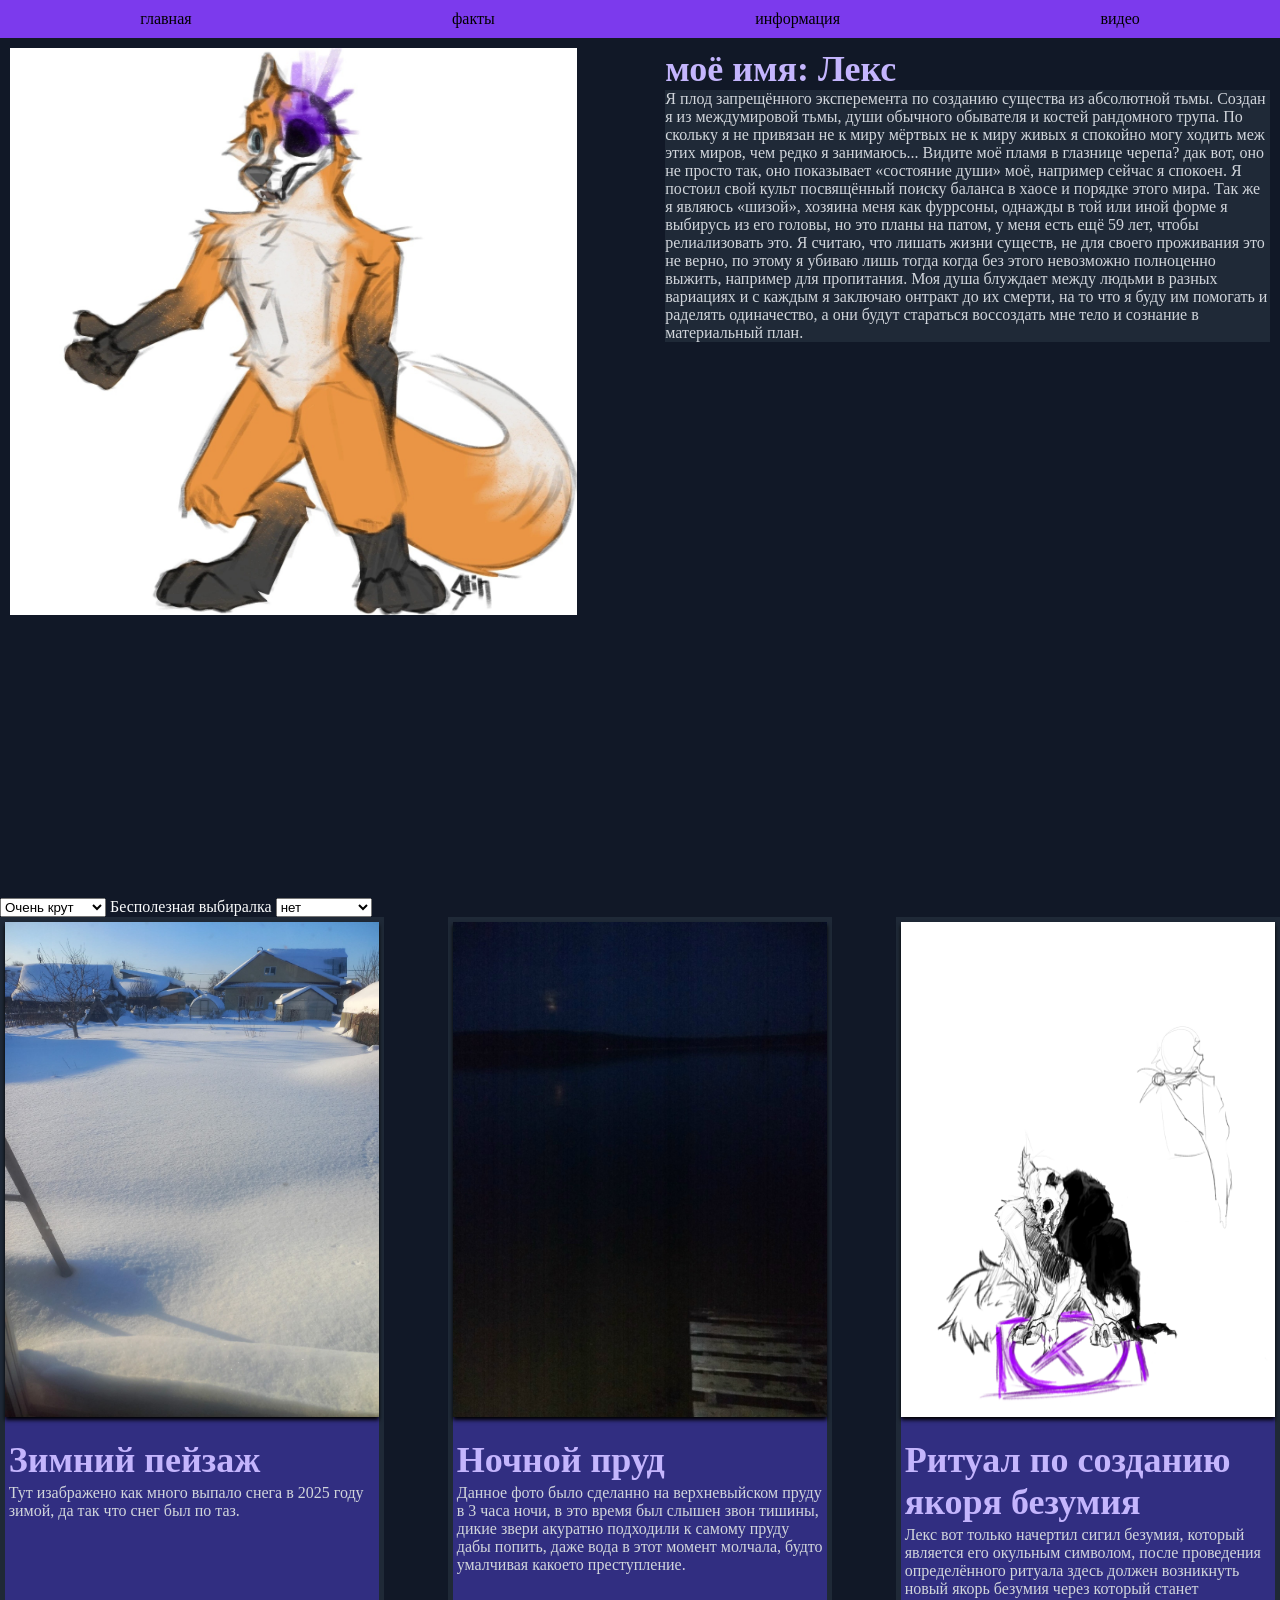
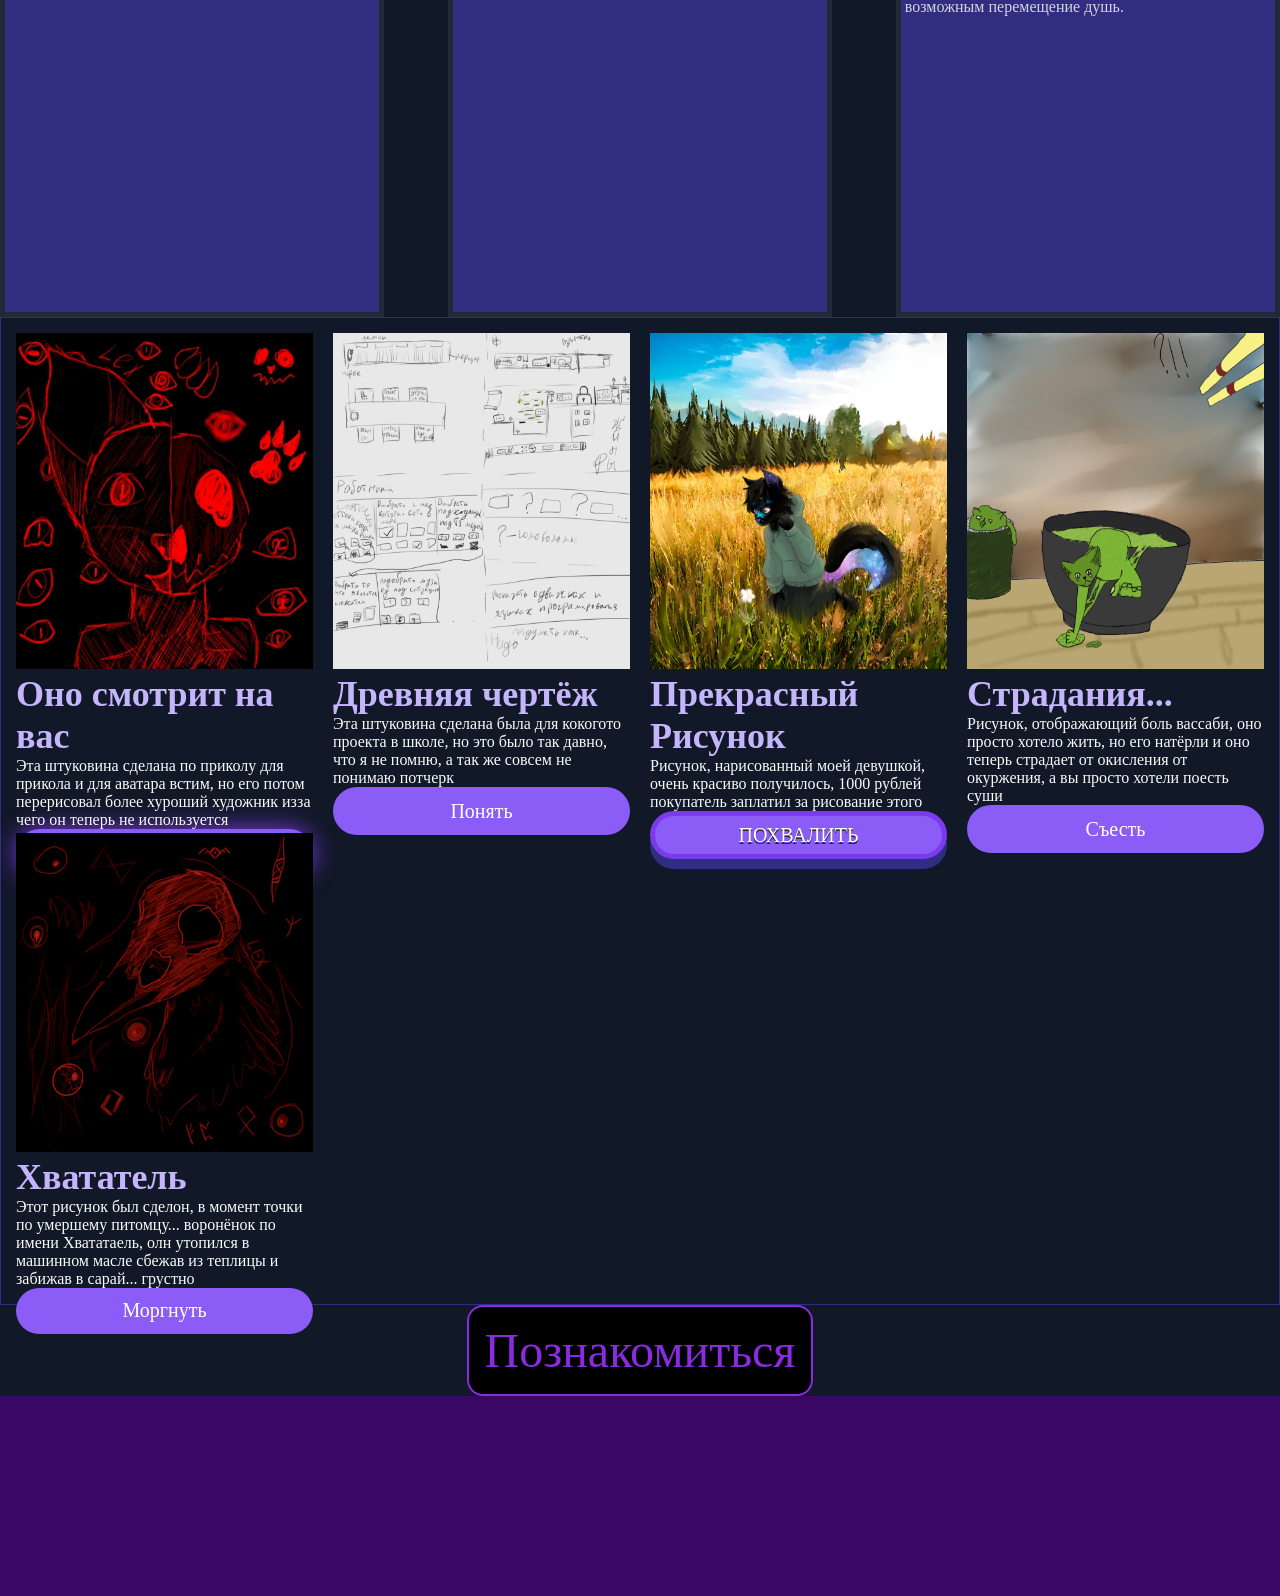
<file: index.html>
<!DOCTYPE html>
<html lang="ru">
<head>
    <meta charset="UTF-8">
    <meta name="viewport" content="width=device-width, initial-scale=1.0">
    <title>Обо мне?</title>
    <link rel="stylesheet" href="./css/style.css">
    <script src="./js/app.js" defer></script>
</head>
<body>
    

<header>
    <nav><a href="#">главная</a></nav>
    <nav><a href="#">факты</a></nav>
    <nav><a href="#">информация</a></nav>
    <nav><a href="#">видео</a></nav>
</header>
<main>
    <section class="welcome">
        
        <div class="foto" ><img id="photo_profile" src="./img/LexPhoto.jpg" alt="Фурри лис, скалдог"></div>
        <div class="flex">
            <h1 class="title">моё имя: Лекс</h1>
            <p class="discription">Я плод запрещённого эксперемента по созданию существа из абсолютной тьмы. Создан я из междумировой тьмы, души обычного обывателя и костей рандомного трупа. По скольку я не привязан не к миру мёртвых не к миру живых я спокойно могу ходить меж этих миров, чем редко я занимаюсь... Видите моё пламя в глазнице черепа? дак вот, оно не просто так, оно показывает <q>состояние души</q> моё, например сейчас я спокоен. Я постоил свой культ посвящённый поиску баланса в хаосе и порядке этого мира. Так же я являюсь <q>шизой</q>, хозяина меня как фуррсоны, однажды в той или иной форме я выбирусь из его головы, но это планы на патом, у меня есть ещё 59 лет, чтобы релиализовать это. Я считаю, что лишать жизни существ, не для своего проживания это не верно, по этому я убиваю лишь тогда когда без этого невозможно полноценно выжить, например для пропитания. Моя душа блуждает между людьми в разных вариациях и с каждым я заключаю онтракт до их смерти, на то что я буду им помогать и раделять одиначество, а они будут стараться воссоздать мне тело и сознание в материальный план. </p>
        
        </div>
        
    </section>

    <select
     name="" id="changer_profile">
        <option value="LexPhoto.jpg">Крут</option>
        <option value="LexGlamur.jpg" selected>Очень крут</option>
        <option value="myLexBadArt.jpg"> не очень крут</option>
    </select>
    <label for="">Бесполезная выбиралка
    <select name="" id="audioSelector">
        <option value="">нет</option>
        <option value="grobovaja-doska-vedma-sivukha.mp3">канибализм</option>
        <option value="Просроченная_гниль.mp3">гниль</option>
    </select>
    </label>
    <audio id="audio" src="./musick/"></audio>
    <section class="section-card">
        <div class="card">
            <div class="card-img"><img src="./img/Winter.jpg" alt="Зимний пейзаж из окна"> </div>

            <div class="card-text">
            <h1 class="card-title"> Зимний пейзаж</h1>
            <p class="card-discription">Тут изабражено как много выпало снега в 2025 году зимой, да так что снег был по таз.</p>
            </div>
        </div>
        <div class="card">
            <div class="card-img"><img src="./img/Lake.jpg" alt="Ночной верхневыйский пруд"> </div>

            <div class="card-text">
            <h1 class="card-title"> Ночной пруд</h1>
            <p class="card-discription">Данное фото было сделанно на верхневыйском пруду в 3 часа ночи, в это время был слышен звон тишины, дикие звери акуратно подходили к самому пруду дабы попить, даже вода в этот момент молчала, будто умалчивая какоето преступление. </p>
            </div>
        </div>
        <div class="card">
            <div class="card-img"><img src="./img/Ocultick.jpg" alt="Окультный ритуал"> </div>

            <div class="card-text">
            <h1 class="card-title">Ритуал по созданию якоря безумия</h1>
            <p class="card-discription">Лекс вот только начертил сигил безумия, который является его окульным символом, после проведения определённого ритуала здесь должен возникнуть новый якорь безумия через который станет возможным перемещение душь.</p>
            </div>
        </div>
    </section>

    <section class="cards-grid">

        <div class="card-grid">
            <img src="./img/LexProfileRed.jpg" alt="Профиль для стима нарисованный в стиле грязного оутлайна и безумия">
            <h3 class="title-cards LexProfileRed_title">Оно смотрит на вас</h3>
            <div class="description-cards LexProfileRed_description">Эта штуковина сделана по приколу для прикола и для аватара  встим, но его потом перерисовал более хуроший художник изза чего он теперь не используется</div>
            <div  class="button-cards LexProfileRed_button"> <a href="#Вы смутили безумие">ЛИЗНУТЬ</a></div>
        </div>

        <div class="card-grid">
            <img src="./img/чертёжь-зарисовка.png" alt="Чертёж, какойто х***ы">
            <h3 class="title-cards">Древняя чертёж</h3>
            <div class="description-cards">Эта штуковина сделана была для кокогото проекта в школе, но это было так давно, что я не помню, а так же совсем не понимаю потчерк</div>
            <div  class="button-cards"> <a href="#Теперь у вас боят мозги">Понять</a></div>
        </div>

        <div class="card-grid">
            <img src="./img/заказ2ФИН НЕОФ.png" alt="Фурри арт заказной 1000Руб">
            <h3 class="title-cards">Прекрасный Рисунок</h3>
            <div class="description-cards">Рисунок, нарисованный моей девушкой, очень красиво получилось, 1000 рублей покупатель заплатил за рисование этого</div>
            <div  class="button-cards margo_art_button"> <a href="#Марго благодарна">ПОХВАЛИТЬ</a></div>
        </div>

        <div class="card-grid">
            <img src="./img/васаби кот.png" alt="Вечно страдающий кот из вассаби">
            <h3 class="title-cards">Страдания...</h3>
            <div class="description-cards">Рисунок, отображающий боль вассаби, оно просто хотело жить, но его натёрли и оно теперь страдает от окисления от окуржения, а вы просто хотели поесть суши</div>
            <div  class="button-cards eat_vassabi_art"> <a href="#Вы милосердны, но теперь у вас горит рот">Съесть</a></div>
        </div>

        <div class="card-grid">
            <img src="./img/Ворон.png" alt="Ворон нарисованный в стиле грязного оутлайна и безумия">
            <h3 class="title-cards">Хвататель</h3>
            <div class="description-cards">Этот рисунок был сделон, в момент точки по умершему питомцу... воронёнок по имени Хвататаель, олн утопился в машинном масле сбежав из теплицы и забижав в сарай... грустно</div>
            <div  class="button-cards"> <a href="#Вы чуствуете боль в глазу, как будто его выклевали... ай">Моргнуть</a></div>
        </div>

    </section>

    <section>
        <article class="write">
            <a href="./html/ancet.html">
                Познакомиться
            </a>
        </article>
    </section>
</main>
<footer> 
</footer>
</body>
</html>
</file>
<file: css/style.css>
/* #region Служебные данные*/

*{
    margin: 0;
    padding: 0;
    text-decoration: none;
    box-sizing: border-box;
}
:root{
    --header-bc: #7C3AED;
    --footer-bc: #3B0764;
    --main-bc: #111827;
    --block1-bc: #1F2937;
    --block2-bc: #312E81;
    
    --collor-text-main: #F9FAFB;
    --collor-title:#C4B5FD;
    --collor-title-url:#FFFFFF;
    --collor-url-onStay:#DDD6FE ;
    --collor-description-text: #D1D5DB;
    --collor-button: #8B5CF6;
    --collor-button-text:#FFFFFF;
    
    --text-size-title:36px;
    --txt-size-sextion-title:28px;
    --text-size-info:20px;
    --text-size-main:18px;
    --text-size-description:16px;
    --text-size-header:16px;
    --text-size-bth:16px;
    --text-size-button:16px;
    
}
a{
    text-decoration: none;
    color: inherit;
}
@media (max-widht:900) {
    .card-grid{
        grid-template-columns: repeat(2, 1fr);
    }    
}

@media (max-widht:600) {
    .card-grid{
        grid-template-columns: repeat(1, 1fr);
    }    
}
/* #endregion */

/* #region Main */
main{
    background-color: var(--main-bc);
    color: var(--collor-text-main);
}
/* #region  Титульный лист*/


.welcome{
    display: flex;
    justify-content: space-between;
    padding: 10px;
    height: 860px;
}

.foto{
    width: 45%;
    max-height: 840px;
}
.foto img{
    width: 100%;
    display: block;
    max-height: 840px;
}
.flex{
    width: 48%;
}
.flex.a{
    color: var(--collor-text-main);
}

.title{
    color: var(--collor-title);
    font-size: var(--text-size-title);
}

.discription{
    color: var(--collor-description-text);
    font-size: var(--text-size-description);
    background-color: var(--block1-bc);
}
/* #endregion */
/* #region Карточки */
    /* #region Карточки Ур2*/

        /* #region Стандартные настройки карточек */
            .cards-grid{
                width: 100%;
                padding: 15px;
                display: grid;
                grid-template-columns: repeat(4, 1fr);
                gap: 20px;
                border: 1px solid var(--block2-bc);
            }
            .card-grid img{
                height: 70%;
                width: 100%;
            }
            .card-title{
                margin-top: 5%;
                color: var(--collor-title);
                font-size: var(--text-size-title);
            }
            .card-discription{
                margin-top: 3px;
                color: var(--collor-description-text);
                font-size: var(--text-size-description);
            }
            .button-cards{
                width: 100%;
                height: 10%;
                background-color: var(--collor-button);
                border-radius: 50px;
                display: flex;
                align-items: center;
                
                transition: 1s ease;
            }
            .button-cards a{
                color: var(--collor-button-text);
                text-decoration: none;
                width: 100%;
                height: 100%;
                display: flex;
                justify-content: center;
                align-items: center;
                font-size: 20px;

                margin-top: auto;

            }
            /* #endregion */
    
        /* #region Кастомная карточка Красного лекса */
            .LexProfileRed_button{
            text-shadow: 0 0 10px #FFFFFF;
            transition: 1s ease;
            box-shadow: 0px 0px 25px var(--header-bc);
        }
        .LexProfileRed_button:hover{
        background-color: #000000;
            box-shadow: 0 0 25px #000000;
        }
        .LexProfileRed_button a:hover{
            color: #FF0000;
            text-shadow: 0 0 10px #FF0000;
        }
        .LexProfileRed_button:active{
            box-shadow: 100px 25px 0 inset #ff00ff;
        }
        /* #endregion */
        
        /* #region карточка с артом марго */
        .margo_art_button{
        box-shadow: 0 10px 0 var(--block2-bc);
        border: 5px solid var(--header-bc);
        text-shadow: 0 2px var(--block1-bc);
        transition: 1s ease;
        }
        .margo_art_button:hover{
            transform: translateY(-6px);
            box-shadow: 0 16px 0 var(--block2-bc);
        }
        .margo_art_button:active{
            transition: 0.1s ease;
            transform: translateY(16px);
            box-shadow: 0 0 3px var(--block2-bc);
        }
        /* #endregion */

        /* #region Вассаби кот */
        .eat_vassabi_art{
            transition: 1s ease;
        }
        .eat_vassabi_art:hover{
            border: 10px inset #da4531;
        }
        .eat_vassabi_art:active{
            border: 30px inset #da4531;
            background-color: var(--collor-button-text);
        }
        .eat_vassabi_art a:active{
            color: #00000000;
        }
        /* #endregion */

        
    /* #endregion */
    /* #region LvL1 */
.section-card{
    display: flex;
    justify-content: space-between;
    height: 1000px;
    width: 100%;
}
.card{
    height: 80%e;
    width: 30%;
    background-color: var(--block2-bc);
    border: 5px solid var(--block1-bc);
}
.card-img{
    box-shadow: 0px 3px 4px black;
    height: 50%;
    width: 100%;
    
}
.card-img img{
  height: 100%;
  width: 100%;
  display: block;
}
.title-cards{
    font-size: var(--text-size-title);
    color: var(--collor-title);
}
.card-text{
    display: flex;
    flex-direction: column;
    height: 50%;
    width: 100%;
    padding: 1%;
}
/* #endregion */
/* #endregion */
/* #endregion */

/* #region Header */
header{
    display: flex;
    justify-content: space-around;
    background-color: var(--header-bc);
    padding: 10px;
    
}
header.a{
    color: var(--collor-text-main);
    text-decoration: none;
    
}
/* #endregion */

/* #region Footer*/
footer{
     display: flex;
    justify-content: space-around;
    background-color: var(--footer-bc);
    padding: 100px;
}
/* #endregion */

.write{
    display: flex;
    justify-content: center;
    font-size: 3rem;
    color: blueviolet;    
}
.write a{
    background-color: #000000;
    padding: 1rem;
    border-radius: 1rem;
    border: 2px solid ;
}
</file>
